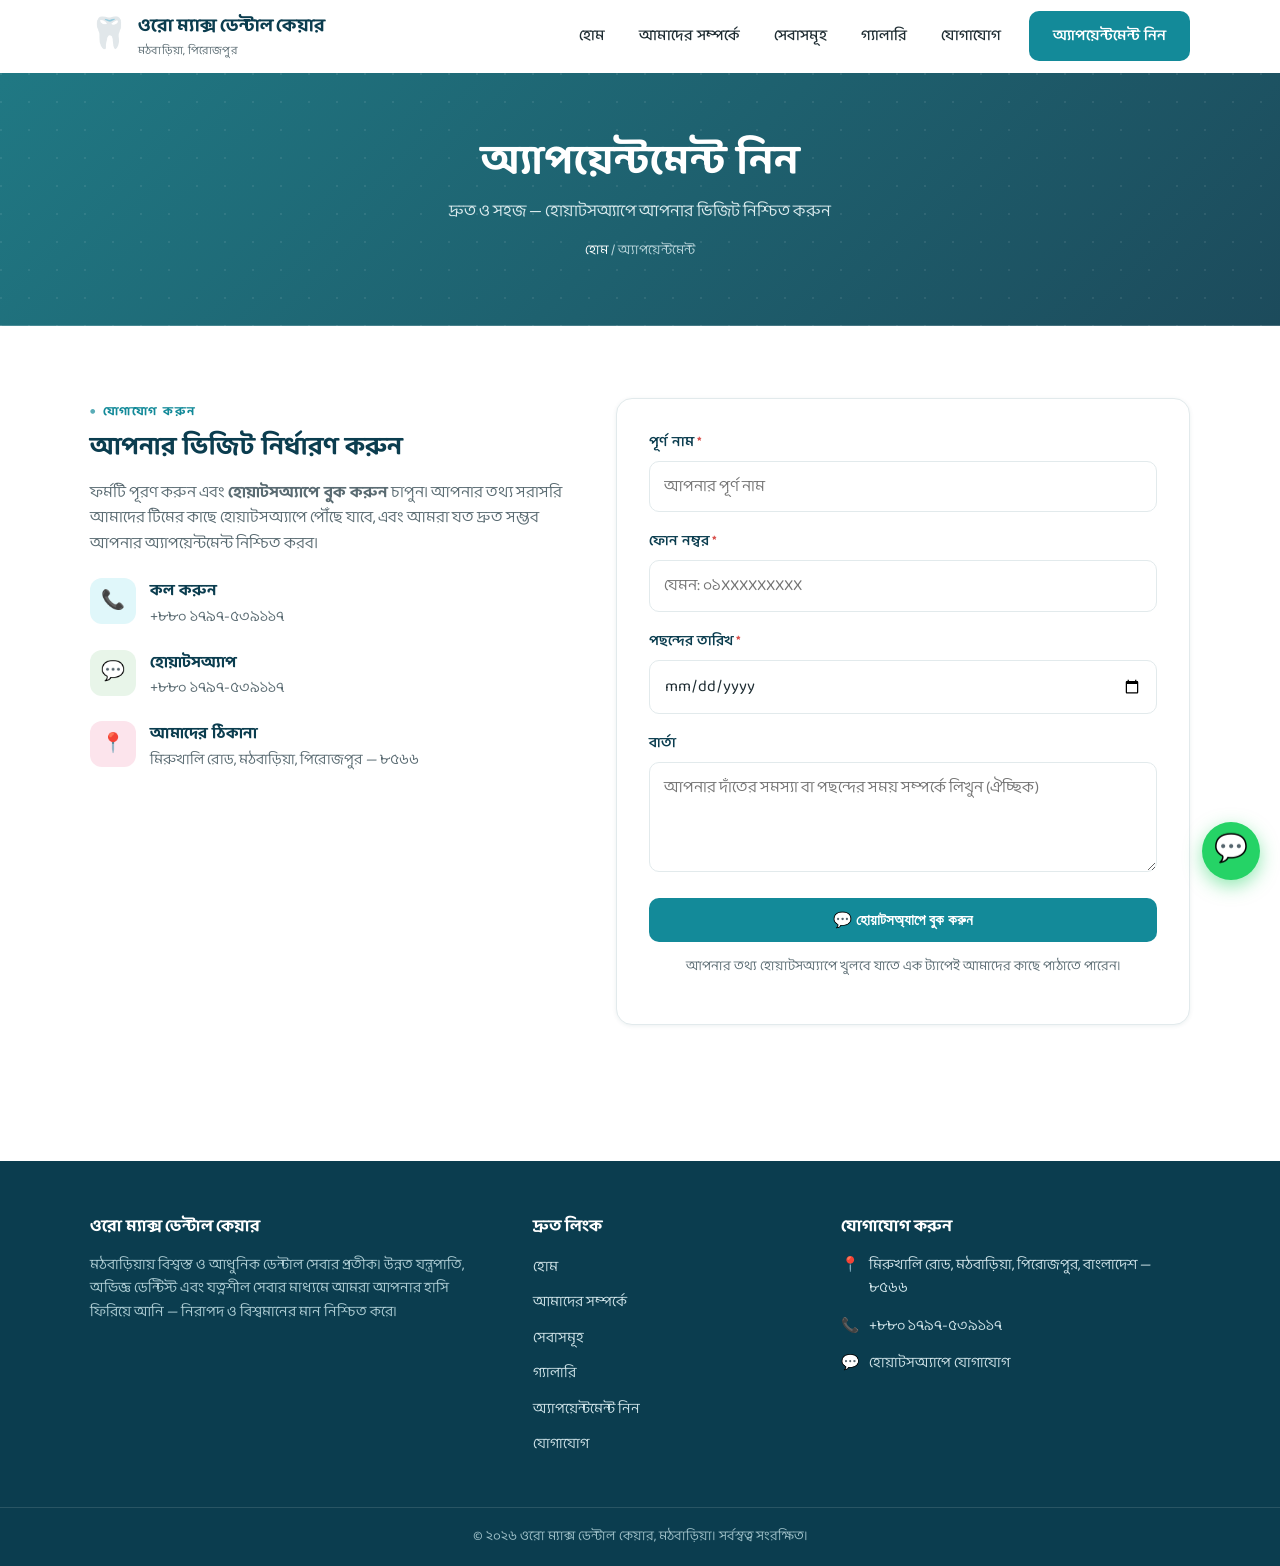
<file: appointment.html>
<!DOCTYPE html>
<html lang="bn">
<head>
  <meta charset="UTF-8" />
  <meta name="viewport" content="width=device-width, initial-scale=1.0" />
  <title>অ্যাপয়েন্টমেন্ট নিন — ওরো ম্যাক্স ডেন্টাল কেয়ার</title>
  <meta name="description" content="ওরো ম্যাক্স ডেন্টাল কেয়ার, মঠবাড়িয়ায় ডেন্টাল অ্যাপয়েন্টমেন্ট নিন। আপনার তথ্য পূরণ করুন এবং হোয়াটসঅ্যাপে তাৎক্ষণিক নিশ্চিত করুন।" />
  <link rel="stylesheet" href="css/style.css" />
</head>
<body data-page="appointment">
  <div data-include="partials/header.html"></div>

  <main>
    <!-- Page banner -->
    <section class="page-banner">
      <div class="container">
        <h1>অ্যাপয়েন্টমেন্ট নিন</h1>
        <p>দ্রুত ও সহজ — হোয়াটসঅ্যাপে আপনার ভিজিট নিশ্চিত করুন</p>
        <div class="breadcrumb"><a href="index.html">হোম</a> / অ্যাপয়েন্টমেন্ট</div>
      </div>
    </section>

    <!-- Booking form -->
    <section class="section">
      <div class="container form-layout">
        <!-- Info side -->
        <div class="form-info">
          <span class="section-eyebrow">যোগাযোগ করুন</span>
          <h2>আপনার ভিজিট নির্ধারণ করুন</h2>
          <p>
            ফর্মটি পূরণ করুন এবং <strong>হোয়াটসঅ্যাপে বুক করুন</strong> চাপুন।
            আপনার তথ্য সরাসরি আমাদের টিমের কাছে হোয়াটসঅ্যাপে পৌঁছে যাবে, এবং
            আমরা যত দ্রুত সম্ভব আপনার অ্যাপয়েন্টমেন্ট নিশ্চিত করব।
          </p>
          <ul class="info-list">
            <li>
              <span class="info-icon" aria-hidden="true">📞</span>
              <span>
                <span class="info-label">কল করুন</span>
                <a class="info-value" href="tel:+8801797539117">+৮৮০ ১৭৯৭-৫৩৯১১৭</a>
              </span>
            </li>
            <li>
              <span class="info-icon" aria-hidden="true">💬</span>
              <span>
                <span class="info-label">হোয়াটসঅ্যাপ</span>
                <a class="info-value" href="https://wa.me/8801797539117" target="_blank" rel="noopener">+৮৮০ ১৭৯৭-৫৩৯১১৭</a>
              </span>
            </li>
            <li>
              <span class="info-icon" aria-hidden="true">📍</span>
              <span>
                <span class="info-label">আমাদের ঠিকানা</span>
                <span class="info-value">মিরুখালি রোড, মঠবাড়িয়া, পিরোজপুর — ৮৫৬৬</span>
              </span>
            </li>
          </ul>
        </div>

        <!-- Form side -->
        <div class="form-card">
          <form id="appointment-form" novalidate>
            <div class="form-group">
              <label for="appt-name">পূর্ণ নাম <span class="req">*</span></label>
              <input type="text" id="appt-name" name="name" class="form-control"
                     placeholder="আপনার পূর্ণ নাম" required />
            </div>

            <div class="form-group">
              <label for="appt-phone">ফোন নম্বর <span class="req">*</span></label>
              <input type="tel" id="appt-phone" name="phone" class="form-control"
                     placeholder="যেমন: ০১XXXXXXXXX" required />
            </div>

            <div class="form-group">
              <label for="appt-date">পছন্দের তারিখ <span class="req">*</span></label>
              <input type="date" id="appt-date" name="date" class="form-control" required />
            </div>

            <div class="form-group">
              <label for="appt-message">বার্তা</label>
              <textarea id="appt-message" name="message" class="form-control"
                        placeholder="আপনার দাঁতের সমস্যা বা পছন্দের সময় সম্পর্কে লিখুন (ঐচ্ছিক)"></textarea>
            </div>

            <button type="submit" class="btn btn-primary">💬 হোয়াটসঅ্যাপে বুক করুন</button>
            <p class="form-note" id="form-status">
              আপনার তথ্য হোয়াটসঅ্যাপে খুলবে যাতে এক ট্যাপেই আমাদের কাছে পাঠাতে পারেন।
            </p>
          </form>
        </div>
      </div>
    </section>
  </main>

  <div data-include="partials/footer.html"></div>

  <script src="js/include.js"></script>
  <script src="js/main.js"></script>
  <script src="js/animate.js"></script>
  <script src="js/appointment.js"></script>
</body>
</html>
</file>
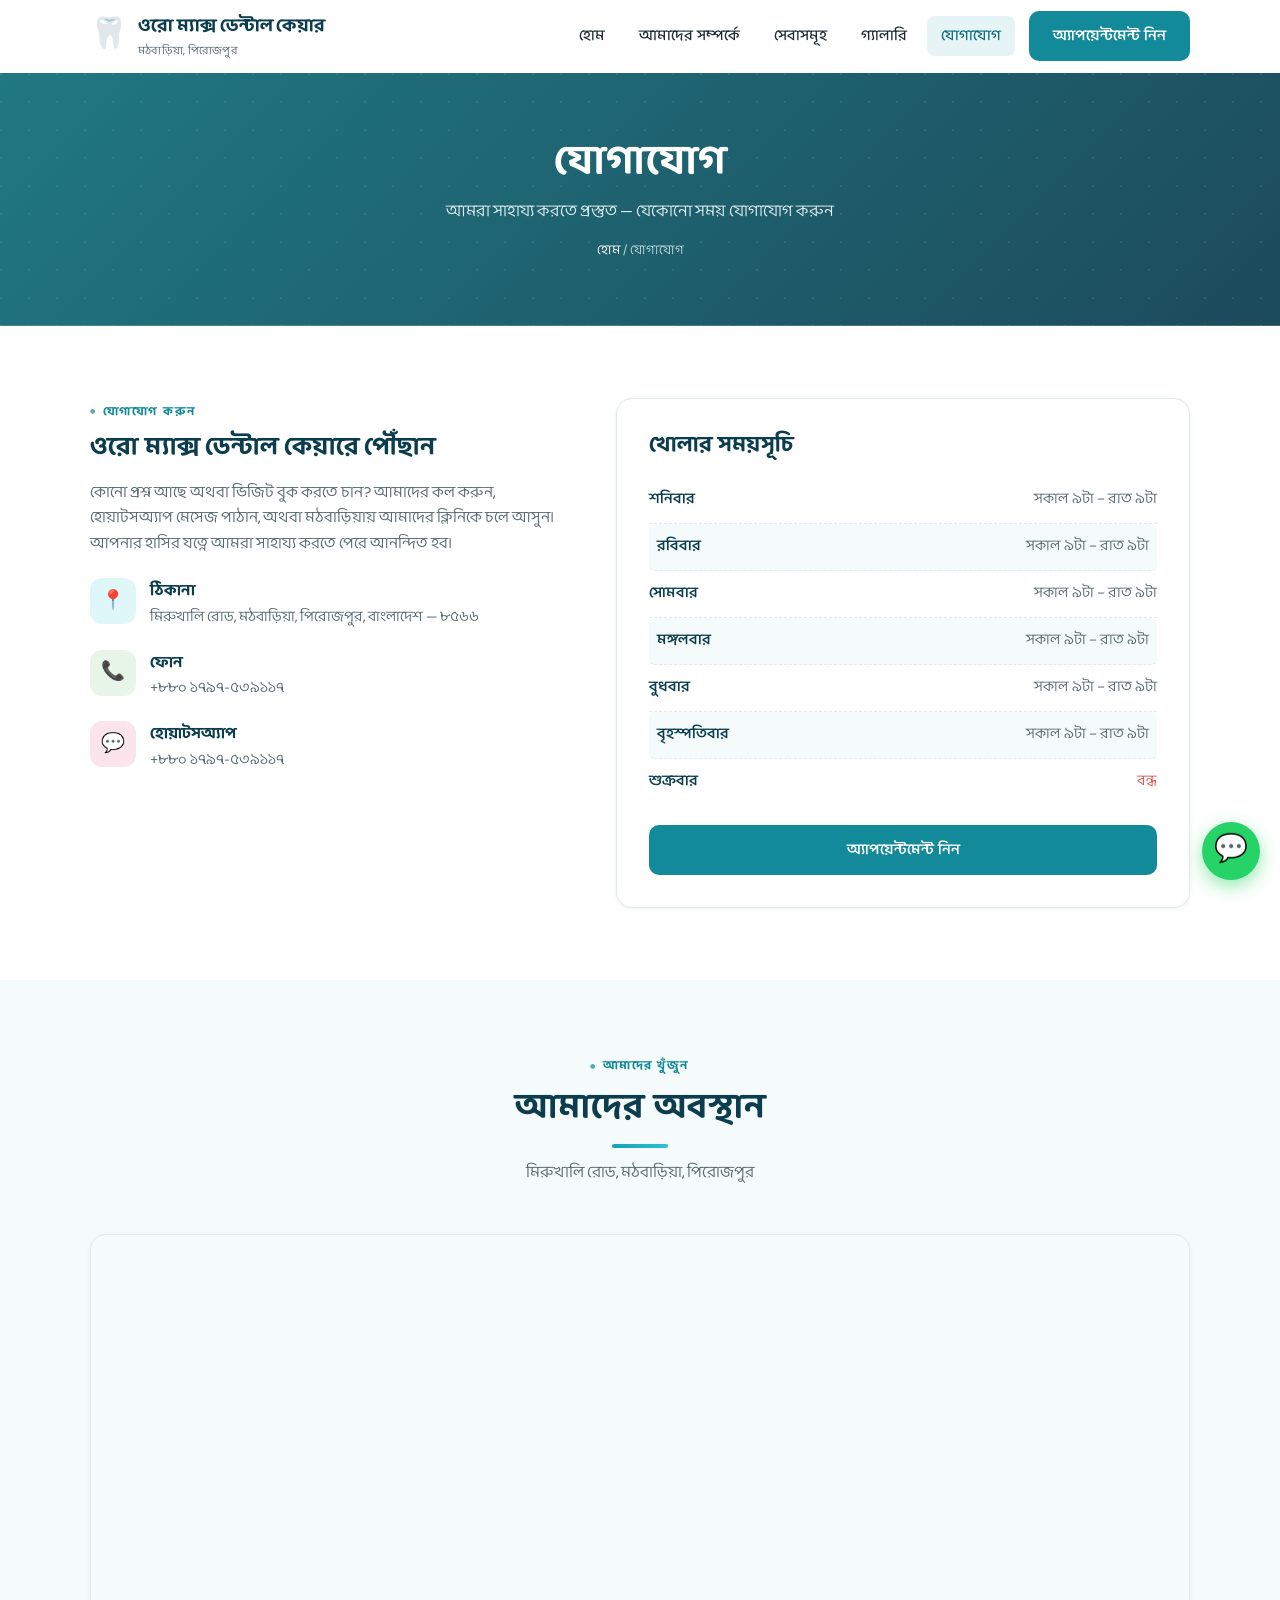
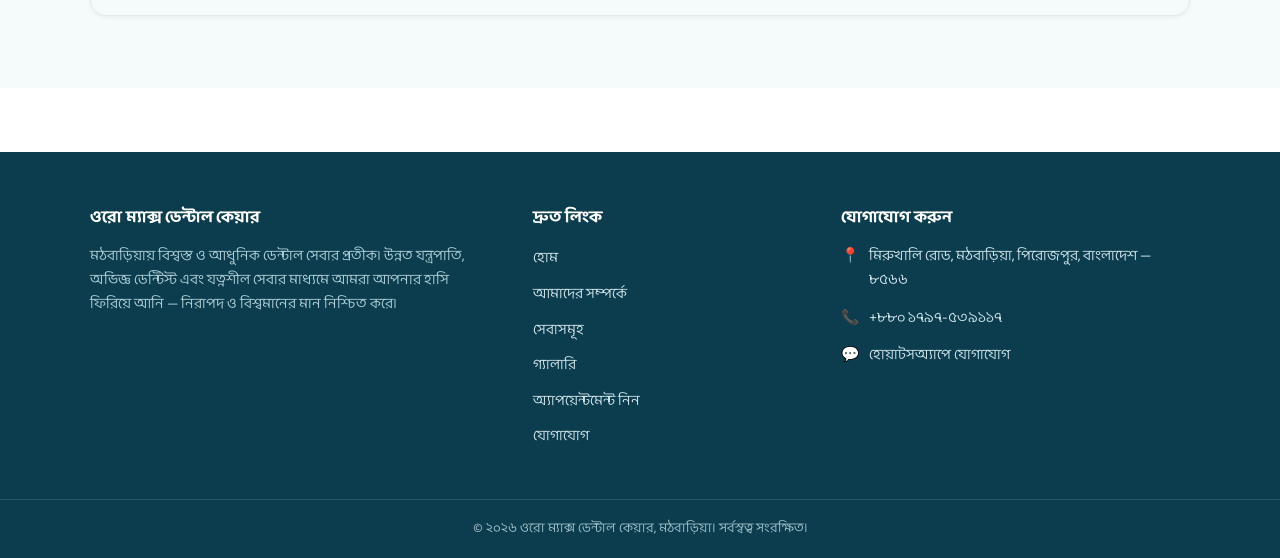
<file: contact.html>
<!DOCTYPE html>
<html lang="bn">
<head>
  <meta charset="UTF-8" />
  <meta name="viewport" content="width=device-width, initial-scale=1.0" />
  <title>যোগাযোগ — ওরো ম্যাক্স ডেন্টাল কেয়ার</title>
  <meta name="description" content="ওরো ম্যাক্স ডেন্টাল কেয়ার, মিরুখালি রোড, মঠবাড়িয়া, পিরোজপুরের সাথে যোগাযোগ করুন। কল করুন, হোয়াটসঅ্যাপ করুন বা ভিজিট করুন। আমাদের অবস্থান ও সময়সূচি দেখুন।" />
  <link rel="stylesheet" href="css/style.css" />
</head>
<body data-page="contact">
  <div data-include="partials/header.html"></div>

  <main>
    <!-- Page banner -->
    <section class="page-banner">
      <div class="container">
        <h1>যোগাযোগ</h1>
        <p>আমরা সাহায্য করতে প্রস্তুত — যেকোনো সময় যোগাযোগ করুন</p>
        <div class="breadcrumb"><a href="index.html">হোম</a> / যোগাযোগ</div>
      </div>
    </section>

    <!-- Contact info + hours -->
    <section class="section">
      <div class="container form-layout">
        <div class="form-info">
          <span class="section-eyebrow">যোগাযোগ করুন</span>
          <h2>ওরো ম্যাক্স ডেন্টাল কেয়ারে পৌঁছান</h2>
          <p>
            কোনো প্রশ্ন আছে অথবা ভিজিট বুক করতে চান? আমাদের কল করুন, হোয়াটসঅ্যাপ
            মেসেজ পাঠান, অথবা মঠবাড়িয়ায় আমাদের ক্লিনিকে চলে আসুন। আপনার হাসির
            যত্নে আমরা সাহায্য করতে পেরে আনন্দিত হব।
          </p>
          <ul class="info-list">
            <li>
              <span class="info-icon" aria-hidden="true">📍</span>
              <span>
                <span class="info-label">ঠিকানা</span>
                <span class="info-value">মিরুখালি রোড, মঠবাড়িয়া, পিরোজপুর, বাংলাদেশ — ৮৫৬৬</span>
              </span>
            </li>
            <li>
              <span class="info-icon" aria-hidden="true">📞</span>
              <span>
                <span class="info-label">ফোন</span>
                <a class="info-value" href="tel:+8801797539117">+৮৮০ ১৭৯৭-৫৩৯১১৭</a>
              </span>
            </li>
            <li>
              <span class="info-icon" aria-hidden="true">💬</span>
              <span>
                <span class="info-label">হোয়াটসঅ্যাপ</span>
                <a class="info-value" href="https://wa.me/8801797539117" target="_blank" rel="noopener">+৮৮০ ১৭৯৭-৫৩৯১১৭</a>
              </span>
            </li>
          </ul>
        </div>

        <!-- Opening hours -->
        <div class="form-card">
          <h2 style="font-size:1.4rem;margin-bottom:18px;">খোলার সময়সূচি</h2>
          <ul class="hours-list">
            <li><span class="day">শনিবার</span><span class="time">সকাল ৯টা – রাত ৯টা</span></li>
            <li><span class="day">রবিবার</span><span class="time">সকাল ৯টা – রাত ৯টা</span></li>
            <li><span class="day">সোমবার</span><span class="time">সকাল ৯টা – রাত ৯টা</span></li>
            <li><span class="day">মঙ্গলবার</span><span class="time">সকাল ৯টা – রাত ৯টা</span></li>
            <li><span class="day">বুধবার</span><span class="time">সকাল ৯টা – রাত ৯টা</span></li>
            <li><span class="day">বৃহস্পতিবার</span><span class="time">সকাল ৯টা – রাত ৯টা</span></li>
            <li><span class="day">শুক্রবার</span><span class="time closed">বন্ধ</span></li>
          </ul>
          <a href="appointment.html" class="btn btn-primary" style="width:100%;margin-top:20px;">অ্যাপয়েন্টমেন্ট নিন</a>
        </div>
      </div>
    </section>

    <!-- Map -->
    <section class="section section-soft">
      <div class="container">
        <div class="section-head">
          <span class="section-eyebrow">আমাদের খুঁজুন</span>
          <h2 class="section-title">আমাদের অবস্থান</h2>
          <p class="section-subtitle">মিরুখালি রোড, মঠবাড়িয়া, পিরোজপুর</p>
        </div>
        <div class="map-embed">
          <iframe
            title="ওরো ম্যাক্স ডেন্টাল কেয়ার অবস্থান"
            src="https://www.google.com/maps?q=Mathbaria%2C%20Pirojpur%2C%20Bangladesh&output=embed"
            loading="lazy" referrerpolicy="no-referrer-when-downgrade"
            allowfullscreen></iframe>
        </div>
      </div>
    </section>
  </main>

  <div data-include="partials/footer.html"></div>

  <script src="js/include.js"></script>
  <script src="js/main.js"></script>
  <script src="js/animate.js"></script>
</body>
</html>
</file>
<file: css/style.css>
/* ============================================================
   Oro Max Dental Care — Global Stylesheet (Bengali)
   Palette: clean white + dental teal/blue
   ============================================================ */

/* ---------- Bengali web font ---------- */
@import url("https://fonts.googleapis.com/css2?family=Baloo+Da+2:wght@400;500;600;700;800&display=swap");

/* ---------- Design tokens ---------- */
:root {
  --teal-700: #0f6e7a;
  --teal-600: #138a99;
  --teal-500: #17a2b8;
  --teal-100: #e6f4f6;
  --blue-900: #0b3d4f;
  --accent: #2cc0d6;

  --text: #1f2d33;
  --text-soft: #5a6b72;
  --bg: #ffffff;
  --bg-soft: #f5fafb;
  --border: #e2eaec;
  --white: #ffffff;
  --whatsapp: #25d366;

  --shadow-sm: 0 1px 4px rgba(11, 61, 79, 0.08);
  --shadow-md: 0 6px 20px rgba(11, 61, 79, 0.12);

  --radius: 10px;
  --radius-lg: 16px;
  --container: 1140px;
  --header-h: 72px;

  --font: "Baloo Da 2", "Hind Siliguri", "Noto Sans Bengali", "Segoe UI", system-ui, -apple-system, Roboto, Helvetica, Arial, sans-serif;
}

/* ---------- Reset / base ---------- */
*,
*::before,
*::after { box-sizing: border-box; }

html { scroll-behavior: smooth; }

body {
  margin: 0;
  font-family: var(--font);
  color: var(--text);
  background: var(--bg);
  line-height: 1.6;
  -webkit-font-smoothing: antialiased;
}

img { max-width: 100%; display: block; }
a { color: var(--teal-600); text-decoration: none; }
a:hover { color: var(--teal-700); }

h1, h2, h3 { line-height: 1.25; color: var(--blue-900); margin-top: 0; }

.container {
  width: 100%;
  max-width: var(--container);
  margin-inline: auto;
  padding-inline: 20px;
}

/* ---------- Buttons ---------- */
.btn {
  display: inline-flex;
  align-items: center;
  justify-content: center;
  gap: 8px;
  padding: 11px 22px;
  border-radius: var(--radius);
  font-weight: 600;
  font-size: 0.95rem;
  border: 2px solid transparent;
  cursor: pointer;
  transition: transform 0.15s ease, background 0.2s ease, color 0.2s ease;
}
.btn:active { transform: translateY(1px); }

.btn-primary {
  background: var(--teal-600);
  color: var(--white);
}
.btn-primary:hover { background: var(--teal-700); color: var(--white); }

.btn-outline {
  background: transparent;
  border-color: var(--teal-600);
  color: var(--teal-600);
}
.btn-outline:hover { background: var(--teal-600); color: var(--white); }

/* ============================================================
   HEADER
   ============================================================ */
.site-header {
  position: sticky;
  top: 0;
  z-index: 1000;
  background: rgba(255, 255, 255, 0.96);
  backdrop-filter: blur(8px);
  border-bottom: 1px solid transparent;
  transition: box-shadow 0.2s ease, border-color 0.2s ease;
}
.site-header.is-scrolled {
  box-shadow: var(--shadow-sm);
  border-bottom-color: var(--border);
}

.header-inner {
  display: flex;
  align-items: center;
  justify-content: space-between;
  min-height: var(--header-h);
  gap: 16px;
}

/* Brand */
.brand {
  display: inline-flex;
  align-items: center;
  gap: 10px;
  color: var(--blue-900);
}
.brand:hover { color: var(--blue-900); }
.brand-icon { font-size: 1.9rem; line-height: 1; }
.brand-text { display: flex; flex-direction: column; }
.brand-name { font-weight: 700; font-size: 1.15rem; letter-spacing: -0.01em; }
.brand-tagline { font-size: 0.72rem; color: var(--text-soft); letter-spacing: 0.02em; }

/* Nav */
.primary-nav .nav-list {
  list-style: none;
  display: flex;
  align-items: center;
  gap: 6px;
  margin: 0;
  padding: 0;
}
.primary-nav a:not(.btn) {
  display: block;
  padding: 8px 14px;
  border-radius: 8px;
  color: var(--text);
  font-weight: 500;
  font-size: 0.95rem;
}
.primary-nav a:not(.btn):hover { background: var(--teal-100); color: var(--teal-700); }
.primary-nav a.is-active:not(.btn) { color: var(--teal-700); background: var(--teal-100); }
.nav-cta { margin-left: 8px; }

/* Hamburger */
.nav-toggle {
  display: none;
  flex-direction: column;
  justify-content: center;
  gap: 5px;
  width: 44px;
  height: 44px;
  background: transparent;
  border: none;
  cursor: pointer;
  padding: 0;
}
.nav-toggle-bar {
  width: 26px;
  height: 3px;
  background: var(--blue-900);
  border-radius: 3px;
  transition: transform 0.25s ease, opacity 0.2s ease;
}
.nav-toggle.is-active .nav-toggle-bar:nth-child(1) { transform: translateY(8px) rotate(45deg); }
.nav-toggle.is-active .nav-toggle-bar:nth-child(2) { opacity: 0; }
.nav-toggle.is-active .nav-toggle-bar:nth-child(3) { transform: translateY(-8px) rotate(-45deg); }

/* Mobile nav */
@media (max-width: 880px) {
  .nav-toggle { display: flex; }
  .primary-nav {
    position: absolute;
    top: var(--header-h);
    left: 0;
    right: 0;
    background: var(--white);
    border-bottom: 1px solid var(--border);
    box-shadow: var(--shadow-md);
    max-height: 0;
    overflow: hidden;
    transition: max-height 0.3s ease;
  }
  .primary-nav.is-open { max-height: 460px; }
  .primary-nav .nav-list {
    flex-direction: column;
    align-items: stretch;
    gap: 2px;
    padding: 12px 20px 20px;
  }
  .primary-nav a:not(.btn) { padding: 12px 14px; }
  .nav-cta { margin: 8px 0 0; }
  .nav-cta .btn { width: 100%; }
}

/* ============================================================
   FOOTER
   ============================================================ */
.site-footer {
  background: var(--blue-900);
  color: #cfe3e8;
  margin-top: 64px;
}
.footer-grid {
  display: grid;
  grid-template-columns: 1.5fr 1fr 1.3fr;
  gap: 40px;
  padding-block: 56px 40px;
}
.footer-heading {
  color: var(--white);
  font-size: 1.05rem;
  margin-bottom: 16px;
}
.footer-about { color: #aecdd4; font-size: 0.92rem; margin: 0; }

.footer-links,
.footer-contact { list-style: none; margin: 0; padding: 0; }
.footer-links li { margin-bottom: 10px; }
.footer-links a { color: #cfe3e8; font-size: 0.92rem; }
.footer-links a:hover { color: var(--accent); }

.footer-contact li {
  display: flex;
  align-items: flex-start;
  gap: 10px;
  margin-bottom: 14px;
  font-size: 0.92rem;
  color: #cfe3e8;
}
.footer-contact a { color: #cfe3e8; }
.footer-contact a:hover { color: var(--accent); }
.footer-contact-icon { flex-shrink: 0; }

.footer-bottom {
  border-top: 1px solid rgba(255, 255, 255, 0.12);
  padding-block: 18px;
  text-align: center;
}
.footer-bottom p { margin: 0; font-size: 0.85rem; color: #9fc0c8; }

@media (max-width: 760px) {
  .footer-grid { grid-template-columns: 1fr; gap: 32px; padding-block: 40px 28px; }
}

/* ============================================================
   FLOATING WHATSAPP BUTTON
   ============================================================ */
.whatsapp-float {
  position: fixed;
  right: 20px;
  bottom: 20px;
  z-index: 1100;
  width: 58px;
  height: 58px;
  border-radius: 50%;
  background: var(--whatsapp);
  display: flex;
  align-items: center;
  justify-content: center;
  box-shadow: 0 6px 18px rgba(37, 211, 102, 0.5);
  transition: transform 0.2s ease;
}
.whatsapp-float:hover { transform: scale(1.08); }
.whatsapp-float-icon { font-size: 1.7rem; line-height: 1; }

/* ============================================================
   ANIMATIONS — scroll-triggered fade/slide-in
   ============================================================ */

/* Initial hidden state — applied by JS after page load */
.animate {
  opacity: 0;
  transform: translateY(30px);
  transition: opacity 0.55s ease, transform 0.55s ease;
}
.animate.from-left  { transform: translateX(-40px); }
.animate.from-right { transform: translateX( 40px); }

/* Visible state toggled by IntersectionObserver */
.animate.is-visible {
  opacity: 1;
  transform: none;
}

/* Stagger siblings inside a grid */
.animate-stagger > * {
  opacity: 0;
  transform: translateY(28px);
  transition: opacity 0.5s ease, transform 0.5s ease;
}
.animate-stagger.is-visible > *:nth-child(1) { transition-delay: 0.05s; }
.animate-stagger.is-visible > *:nth-child(2) { transition-delay: 0.15s; }
.animate-stagger.is-visible > *:nth-child(3) { transition-delay: 0.25s; }
.animate-stagger.is-visible > *:nth-child(4) { transition-delay: 0.35s; }
.animate-stagger.is-visible > *:nth-child(5) { transition-delay: 0.45s; }
.animate-stagger.is-visible > *:nth-child(6) { transition-delay: 0.55s; }
.animate-stagger.is-visible > *:nth-child(7) { transition-delay: 0.65s; }
.animate-stagger.is-visible > *:nth-child(8) { transition-delay: 0.75s; }
.animate-stagger.is-visible > *:nth-child(9) { transition-delay: 0.85s; }
.animate-stagger.is-visible > * {
  opacity: 1;
  transform: none;
}

/* Respect reduced-motion preference */
@media (prefers-reduced-motion: reduce) {
  .animate,
  .animate-stagger > * { transition: none; opacity: 1; transform: none; }
}

/* ============================================================
   PAGE SCAFFOLD HELPERS (placeholder pages for now)
   ============================================================ */
.page-placeholder {
  min-height: 50vh;
  display: flex;
  flex-direction: column;
  align-items: center;
  justify-content: center;
  text-align: center;
  padding: 80px 20px;
  background: var(--bg-soft);
}
.page-placeholder h1 { font-size: 2rem; }
.page-placeholder p { color: var(--text-soft); max-width: 540px; }

/* ============================================================
   SHARED SECTION HELPERS
   ============================================================ */
.section { padding-block: 72px; }
.section-soft { background: var(--bg-soft); }
.section-head { text-align: center; max-width: 640px; margin: 0 auto 48px; }
.section-eyebrow {
  display: inline-block;
  font-size: 0.78rem;
  font-weight: 700;
  letter-spacing: 0.12em;
  text-transform: uppercase;
  color: var(--teal-600);
  margin-bottom: 10px;
}
.section-title { font-size: clamp(1.6rem, 3.5vw, 2.2rem); margin-bottom: 12px; }
.section-subtitle { color: var(--text-soft); margin: 0; font-size: 1.02rem; }

/* ============================================================
   HERO
   ============================================================ */
.hero {
  position: relative;
  background:
    linear-gradient(135deg, rgba(15, 110, 122, 0.92), rgba(11, 61, 79, 0.92)),
    url("https://images.unsplash.com/photo-1606811841689-23dfddce3e95?auto=format&fit=crop&w=1600&q=80") center/cover;
  color: var(--white);
}
.hero-inner {
  display: grid;
  grid-template-columns: 1.1fr 0.9fr;
  align-items: center;
  gap: 48px;
  padding-block: 88px;
}
.hero-eyebrow {
  display: inline-block;
  background: rgba(255, 255, 255, 0.15);
  border: 1px solid rgba(255, 255, 255, 0.25);
  padding: 6px 14px;
  border-radius: 999px;
  font-size: 0.8rem;
  font-weight: 600;
  letter-spacing: 0.04em;
  margin-bottom: 20px;
}
.hero h1 {
  color: var(--white);
  font-size: clamp(2rem, 5vw, 3.1rem);
  margin-bottom: 18px;
}
.hero p { color: #dcecef; font-size: 1.1rem; max-width: 520px; margin: 0 0 30px; }
.hero-actions { display: flex; flex-wrap: wrap; gap: 14px; }
.hero .btn-light { background: var(--white); color: var(--teal-700); }
.hero .btn-light:hover { background: var(--teal-100); color: var(--teal-700); }
.hero .btn-ghost { border-color: rgba(255, 255, 255, 0.7); color: var(--white); }
.hero .btn-ghost:hover { background: rgba(255, 255, 255, 0.15); color: var(--white); }

.hero-stats {
  display: grid;
  grid-template-columns: repeat(3, 1fr);
  gap: 18px;
  background: rgba(255, 255, 255, 0.1);
  border: 1px solid rgba(255, 255, 255, 0.2);
  border-radius: var(--radius-lg);
  padding: 28px;
  backdrop-filter: blur(4px);
}
.hero-stat { text-align: center; }
.hero-stat-num { font-size: 1.8rem; font-weight: 700; color: var(--white); }
.hero-stat-label { font-size: 0.82rem; color: #cfe3e8; }

@media (max-width: 880px) {
  .hero-inner { grid-template-columns: 1fr; gap: 36px; padding-block: 60px; }
  .hero-stats { max-width: 420px; }
}

/* ============================================================
   FEATURES / WHY CHOOSE US
   ============================================================ */
.feature-grid {
  display: grid;
  grid-template-columns: repeat(4, 1fr);
  gap: 24px;
}
.feature-card {
  background: var(--white);
  border: 1px solid var(--border);
  border-radius: var(--radius-lg);
  padding: 28px 24px;
  text-align: center;
  transition: transform 0.2s ease, box-shadow 0.2s ease;
}
.feature-card:hover { transform: translateY(-4px); box-shadow: var(--shadow-md); }
.feature-icon {
  font-size: 2rem;
  width: 64px; height: 64px;
  display: flex; align-items: center; justify-content: center;
  margin: 0 auto 16px;
  background: var(--teal-100);
  border-radius: 50%;
}
.feature-card h3 { font-size: 1.1rem; margin-bottom: 8px; }
.feature-card p { color: var(--text-soft); font-size: 0.92rem; margin: 0; }

@media (max-width: 880px) { .feature-grid { grid-template-columns: repeat(2, 1fr); } }
@media (max-width: 520px) { .feature-grid { grid-template-columns: 1fr; } }

/* ============================================================
   SERVICES PREVIEW
   ============================================================ */
.service-grid {
  display: grid;
  grid-template-columns: repeat(3, 1fr);
  gap: 24px;
}
.service-card {
  background: var(--white);
  border: 1px solid var(--border);
  border-radius: var(--radius-lg);
  padding: 26px 24px;
  transition: transform 0.2s ease, box-shadow 0.2s ease, border-color 0.2s ease;
}
.service-card:hover {
  transform: translateY(-4px);
  box-shadow: var(--shadow-md);
  border-color: var(--teal-500);
}
.service-card .service-icon { font-size: 1.8rem; margin-bottom: 14px; }
.service-card h3 { font-size: 1.12rem; margin-bottom: 8px; }
.service-card p { color: var(--text-soft); font-size: 0.92rem; margin: 0; }
.services-more { text-align: center; margin-top: 40px; }

@media (max-width: 880px) { .service-grid { grid-template-columns: repeat(2, 1fr); } }
@media (max-width: 520px) { .service-grid { grid-template-columns: 1fr; } }

/* ============================================================
   ABOUT PREVIEW (split)
   ============================================================ */
.split {
  display: grid;
  grid-template-columns: 1fr 1fr;
  gap: 48px;
  align-items: center;
}
.split-media img { border-radius: var(--radius-lg); box-shadow: var(--shadow-md); }
.split-body h2 { font-size: clamp(1.6rem, 3.5vw, 2.1rem); margin-bottom: 16px; }
.split-body p { color: var(--text-soft); margin-bottom: 18px; }
.check-list { list-style: none; margin: 0 0 26px; padding: 0; }
.check-list li {
  display: flex; align-items: flex-start; gap: 10px;
  margin-bottom: 12px; color: var(--text);
}
.check-list li::before {
  content: "✓";
  color: var(--white);
  background: var(--teal-500);
  width: 22px; height: 22px; flex-shrink: 0;
  border-radius: 50%;
  display: flex; align-items: center; justify-content: center;
  font-size: 0.8rem; font-weight: 700;
}
@media (max-width: 880px) {
  .split { grid-template-columns: 1fr; gap: 32px; }
  .split-media { order: -1; }
}

/* ============================================================
   CTA BANNER
   ============================================================ */
.cta-banner {
  background: var(--bg);
  border-top: 1px solid var(--border);
  border-bottom: 1px solid var(--border);
  color: var(--text);
  text-align: center;
}
.cta-banner h2 { color: var(--blue-900); font-size: clamp(1.6rem, 4vw, 2.3rem); margin-bottom: 14px; }
.cta-banner p { color: var(--text-soft); max-width: 560px; margin: 0 auto 28px; font-size: 1.05rem; }
.cta-actions { display: flex; flex-wrap: wrap; gap: 14px; justify-content: center; }
.cta-banner .btn-light { background: var(--teal-600); color: var(--white); }
.cta-banner .btn-light:hover { background: var(--teal-700); color: var(--white); }
.cta-banner .btn-ghost { border-color: var(--teal-600); color: var(--teal-600); }
.cta-banner .btn-ghost:hover { background: var(--teal-100); }

/* ============================================================
   SERVICES PAGE EXTRAS
   ============================================================ */
/* How it works steps */
.steps-grid {
  display: grid;
  grid-template-columns: repeat(3, 1fr);
  gap: 24px;
  counter-reset: step;
}
.step-card {
  background: var(--white);
  border: 1px solid var(--border);
  border-radius: var(--radius-lg);
  padding: 32px 24px 28px;
  text-align: center;
  position: relative;
}
.step-card::before {
  counter-increment: step;
  content: counter(step);
  position: absolute;
  top: -18px;
  left: 50%;
  transform: translateX(-50%);
  width: 36px; height: 36px;
  border-radius: 50%;
  background: var(--teal-500);
  color: var(--white);
  font-weight: 700;
  font-size: 0.95rem;
  display: flex; align-items: center; justify-content: center;
}
.step-icon { font-size: 2rem; margin-bottom: 14px; }
.step-card h3 { font-size: 1.1rem; margin-bottom: 8px; }
.step-card p { color: var(--text-soft); font-size: 0.92rem; margin: 0; }
@media (max-width: 760px) { .steps-grid { grid-template-columns: 1fr; gap: 32px; } }

/* Service detail — tags */
.sd-tags { display: flex; flex-wrap: wrap; gap: 6px; margin-top: 10px; }
.sd-tag {
  background: var(--teal-100);
  color: var(--teal-700);
  font-size: 0.75rem;
  font-weight: 600;
  padding: 3px 10px;
  border-radius: 999px;
}

/* FAQ accordion */
.faq-list { max-width: 820px; margin: 0 auto; }
.faq-item {
  border: 1px solid var(--border);
  border-radius: var(--radius);
  margin-bottom: 10px;
  overflow: hidden;
}
.faq-question {
  width: 100%;
  background: var(--white);
  border: none;
  padding: 18px 20px;
  display: flex;
  align-items: center;
  justify-content: space-between;
  gap: 12px;
  cursor: pointer;
  font: 600 1rem var(--font);
  color: var(--blue-900);
  text-align: left;
  transition: background 0.2s;
}
.faq-question:hover { background: var(--bg-soft); }
.faq-chevron {
  flex-shrink: 0;
  width: 22px; height: 22px;
  border-radius: 50%;
  background: var(--teal-100);
  display: flex; align-items: center; justify-content: center;
  font-size: 0.75rem;
  color: var(--teal-700);
  transition: transform 0.3s ease;
}
.faq-item.is-open .faq-chevron { transform: rotate(180deg); }
.faq-answer {
  max-height: 0;
  overflow: hidden;
  transition: max-height 0.35s ease, padding 0.2s;
  padding: 0 20px;
  color: var(--text-soft);
  font-size: 0.95rem;
  line-height: 1.7;
}
.faq-item.is-open .faq-answer { max-height: 300px; padding: 0 20px 18px; }

/* ============================================================
   INNER PAGE BANNER (about / services / gallery / etc.)
   ============================================================ */
.page-banner {
  background-image:
    radial-gradient(circle at 1px 1px, rgba(255,255,255,0.08) 1px, transparent 0),
    linear-gradient(135deg, rgba(15,110,122,0.93), rgba(11,61,79,0.93)),
    url("https://images.unsplash.com/photo-1606811841689-23dfddce3e95?auto=format&fit=crop&w=1600&q=80");
  background-size: 28px 28px, cover, cover;
  background-position: 0 0, center, center;
  color: var(--white);
  text-align: center;
  padding-block: 64px;
}
.page-banner h1 { color: var(--white); font-size: clamp(1.8rem, 4.5vw, 2.6rem); margin-bottom: 10px; }
.page-banner p { color: #dcecef; margin: 0; font-size: 1.05rem; }
.breadcrumb { font-size: 0.85rem; color: #bcd7dd; margin-top: 14px; }
.breadcrumb a { color: var(--white); }

/* ============================================================
   ABOUT PAGE
   ============================================================ */
.mv-grid {
  display: grid;
  grid-template-columns: repeat(2, 1fr);
  gap: 24px;
}
.mv-card {
  background: var(--white);
  border: 1px solid var(--border);
  border-left: 4px solid var(--teal-500);
  border-radius: var(--radius-lg);
  padding: 30px;
}
.mv-card .feature-icon { margin: 0 0 16px; }
.mv-card h3 { font-size: 1.25rem; margin-bottom: 10px; }
.mv-card p { color: var(--text-soft); margin: 0; }
@media (max-width: 760px) { .mv-grid { grid-template-columns: 1fr; } }

/* Team */
.team-grid {
  display: grid;
  grid-template-columns: repeat(3, 1fr);
  gap: 26px;
}
.team-card {
  background: var(--white);
  border: 1px solid var(--border);
  border-radius: var(--radius-lg);
  overflow: hidden;
  text-align: center;
  transition: transform 0.2s ease, box-shadow 0.2s ease;
}
.team-card:hover { transform: translateY(-4px); box-shadow: var(--shadow-md); }
.team-photo { aspect-ratio: 1 / 1; background: var(--teal-100); }
.team-photo img { width: 100%; height: 100%; object-fit: cover; }
.team-body { padding: 20px; }
.team-body h3 { font-size: 1.1rem; margin-bottom: 4px; }
.team-role { color: var(--teal-600); font-weight: 600; font-size: 0.88rem; margin-bottom: 10px; }
.team-body p { color: var(--text-soft); font-size: 0.9rem; margin: 0; }
@media (max-width: 880px) { .team-grid { grid-template-columns: repeat(2, 1fr); } }
@media (max-width: 520px) { .team-grid { grid-template-columns: 1fr; } }
.team-grid--two { grid-template-columns: repeat(2, 1fr); max-width: 760px; margin-inline: auto; }
@media (max-width: 520px) { .team-grid--two { grid-template-columns: 1fr; } }

/* ============================================================
   SERVICES PAGE (detailed list)
   ============================================================ */
.service-list {
  display: grid;
  grid-template-columns: repeat(2, 1fr);
  gap: 24px;
}
.service-detail {
  display: flex;
  gap: 18px;
  background: var(--white);
  border: 1px solid var(--border);
  border-radius: var(--radius-lg);
  padding: 26px;
  transition: transform 0.2s ease, box-shadow 0.2s ease;
}
.service-detail:hover { transform: translateY(-3px); box-shadow: var(--shadow-md); }
.service-detail .sd-icon {
  flex-shrink: 0;
  width: 56px; height: 56px;
  display: flex; align-items: center; justify-content: center;
  background: var(--teal-100);
  border-radius: 14px;
  font-size: 1.6rem;
}
.service-detail h3 { font-size: 1.15rem; margin-bottom: 6px; }
.service-detail p { color: var(--text-soft); font-size: 0.93rem; margin: 0; }
@media (max-width: 760px) { .service-list { grid-template-columns: 1fr; } }

/* ============================================================
   GALLERY PAGE
   ============================================================ */
.gallery-grid {
  display: grid;
  grid-template-columns: repeat(3, 1fr);
  gap: 16px;
}
.gallery-item {
  position: relative;
  border-radius: var(--radius-lg);
  overflow: hidden;
  aspect-ratio: 4 / 3;
  box-shadow: var(--shadow-sm);
}
.gallery-item img {
  width: 100%; height: 100%;
  object-fit: cover;
  transition: transform 0.4s ease;
}
.gallery-item:hover img { transform: scale(1.08); }
.gallery-caption {
  position: absolute;
  inset: auto 0 0 0;
  background: linear-gradient(transparent, rgba(11, 61, 79, 0.85));
  color: var(--white);
  padding: 28px 16px 14px;
  font-size: 0.9rem;
  font-weight: 600;
  opacity: 0;
  transition: opacity 0.3s ease;
}
.gallery-item:hover .gallery-caption { opacity: 1; }
@media (max-width: 880px) { .gallery-grid { grid-template-columns: repeat(2, 1fr); } }
@media (max-width: 520px) { .gallery-grid { grid-template-columns: 1fr; } }

/* ============================================================
   FORMS (appointment / contact)
   ============================================================ */
.form-layout {
  display: grid;
  grid-template-columns: 1fr 1.2fr;
  gap: 48px;
  align-items: start;
}
.form-info h2 { font-size: 1.6rem; margin-bottom: 14px; }
.form-info p { color: var(--text-soft); margin-bottom: 22px; }
.info-list { list-style: none; margin: 0; padding: 0; }
.info-list li {
  display: flex; align-items: flex-start; gap: 14px;
  margin-bottom: 20px;
}
.info-list .info-icon {
  flex-shrink: 0;
  width: 46px; height: 46px;
  display: flex; align-items: center; justify-content: center;
  background: var(--teal-100);
  border-radius: 12px;
  font-size: 1.2rem;
}
.info-list .info-label { font-weight: 700; color: var(--blue-900); display: block; }
.info-list .info-value { color: var(--text-soft); font-size: 0.93rem; }
.info-list a { color: var(--text-soft); }
.info-list a:hover { color: var(--teal-700); }

.form-card {
  background: var(--white);
  border: 1px solid var(--border);
  border-radius: var(--radius-lg);
  padding: 32px;
  box-shadow: var(--shadow-sm);
}
.form-group { margin-bottom: 18px; }
.form-group label {
  display: block;
  font-weight: 600;
  font-size: 0.9rem;
  margin-bottom: 7px;
  color: var(--blue-900);
}
.form-group label .req { color: #d9534f; }
.form-control {
  width: 100%;
  padding: 12px 14px;
  border: 1.5px solid var(--border);
  border-radius: var(--radius);
  font: inherit;
  color: var(--text);
  background: var(--white);
  transition: border-color 0.2s ease, box-shadow 0.2s ease;
}
.form-control:focus {
  outline: none;
  border-color: var(--teal-500);
  box-shadow: 0 0 0 3px var(--teal-100);
}
textarea.form-control { resize: vertical; min-height: 110px; }
.form-note {
  font-size: 0.85rem;
  color: var(--text-soft);
  margin-top: 14px;
  text-align: center;
}
.form-card .btn { width: 100%; }
@media (max-width: 880px) { .form-layout { grid-template-columns: 1fr; gap: 36px; } }

/* Map embed */
.map-embed {
  border-radius: var(--radius-lg);
  overflow: hidden;
  box-shadow: var(--shadow-sm);
  border: 1px solid var(--border);
}
.map-embed iframe { display: block; width: 100%; height: 380px; border: 0; }

/* Hours table */
.hours-list { list-style: none; margin: 0; padding: 0; }
.hours-list li {
  display: flex; justify-content: space-between;
  padding: 11px 0;
  border-bottom: 1px dashed var(--border);
  font-size: 0.94rem;
}
.hours-list li:last-child { border-bottom: none; }
.hours-list .day { color: var(--blue-900); font-weight: 600; }
.hours-list .time { color: var(--text-soft); }
.hours-list .closed { color: #d9534f; }

/* ============================================================
   DOCTOR CARDS (homepage team section + about page)
   Designed for portrait photos with white/transparent backgrounds.
   ============================================================ */
.doctor-grid {
  display: grid;
  grid-template-columns: repeat(2, 1fr);
  gap: 32px;
  max-width: 860px;
  margin-inline: auto;
}
.doctor-card {
  background: var(--white);
  border: 1px solid var(--border);
  border-radius: var(--radius-lg);
  overflow: hidden;
  box-shadow: var(--shadow-sm);
  transition: transform 0.25s ease, box-shadow 0.25s ease;
  display: flex;
  flex-direction: column;
}
.doctor-card:hover {
  transform: translateY(-6px);
  box-shadow: var(--shadow-md);
}

/* Photo container — white bg matches the cut-out portrait style */
.doctor-photo-wrap {
  background: var(--bg-soft);
  border-bottom: 3px solid var(--teal-500);
  display: flex;
  align-items: flex-end;
  justify-content: center;
  height: 300px;
  overflow: hidden;
}
.doctor-photo-wrap img {
  width: 100%;
  height: 100%;
  object-fit: contain;
  object-position: center bottom;
}

/* Info area */
.doctor-body {
  padding: 24px;
  flex: 1;
  display: flex;
  flex-direction: column;
}
.doctor-body h3 {
  font-size: 1.2rem;
  margin-bottom: 4px;
  color: var(--blue-900);
}
.doctor-role {
  color: var(--teal-600);
  font-weight: 700;
  font-size: 0.88rem;
  letter-spacing: 0.02em;
  margin-bottom: 12px;
}
.doctor-bio {
  color: var(--text-soft);
  font-size: 0.93rem;
  line-height: 1.65;
  margin-bottom: 18px;
  flex: 1;
}
.btn-sm {
  padding: 8px 16px;
  font-size: 0.88rem;
}

@media (max-width: 600px) {
  .doctor-grid { grid-template-columns: 1fr; max-width: 420px; }
  .doctor-photo-wrap { height: 260px; }
}

/* ============================================================
   ✨ VISUAL ENHANCEMENTS — animations & richer presentation
   ============================================================ */

/* ---- Scroll progress bar (top of viewport) ---- */
.scroll-progress {
  position: fixed;
  top: 0; left: 0;
  height: 3px;
  width: 0%;
  z-index: 2000;
  background: linear-gradient(90deg, var(--teal-500), var(--accent));
  box-shadow: 0 0 8px rgba(44, 192, 214, 0.6);
  transition: width 0.1s linear;
}

/* ---- Buttons: subtle lift + sheen sweep on hover ---- */
.btn { position: relative; overflow: hidden; }
.btn::after {
  content: "";
  position: absolute;
  top: 0; left: -120%;
  width: 60%; height: 100%;
  background: linear-gradient(120deg, transparent, rgba(255, 255, 255, 0.45), transparent);
  transform: skewX(-20deg);
  transition: left 0.6s ease;
}
.btn:hover::after { left: 140%; }
.btn-primary:hover,
.btn-light:hover { transform: translateY(-2px); box-shadow: 0 8px 20px rgba(19, 138, 153, 0.28); }
.btn-outline:hover { transform: translateY(-2px); }

/* ---- Section title: gradient underline accent ---- */
.section-title { position: relative; }
.section-title::after {
  content: "";
  display: block;
  width: 56px; height: 4px;
  margin: 14px auto 0;
  border-radius: 999px;
  background: linear-gradient(90deg, var(--teal-500), var(--accent));
}

/* ---- Hero: animated decorative blobs + softer depth ---- */
.hero { overflow: hidden; }
.hero-inner { position: relative; z-index: 2; }
.hero-blob {
  position: absolute;
  border-radius: 50%;
  filter: blur(8px);
  opacity: 0.35;
  z-index: 1;
  pointer-events: none;
}
.hero-blob-1 {
  width: 340px; height: 340px;
  top: -90px; right: -70px;
  background: radial-gradient(circle at 30% 30%, rgba(44, 192, 214, 0.9), transparent 70%);
  animation: floatBlob 9s ease-in-out infinite;
}
.hero-blob-2 {
  width: 260px; height: 260px;
  bottom: -80px; left: -60px;
  background: radial-gradient(circle at 30% 30%, rgba(23, 162, 184, 0.8), transparent 70%);
  animation: floatBlob 11s ease-in-out infinite reverse;
}
@keyframes floatBlob {
  0%, 100% { transform: translate(0, 0) scale(1); }
  50%      { transform: translate(20px, 30px) scale(1.12); }
}

/* Pulsing dot on the hero badge */
.hero-eyebrow { position: relative; animation: badgeGlow 3s ease-in-out infinite; }
@keyframes badgeGlow {
  0%, 100% { box-shadow: 0 0 0 0 rgba(255, 255, 255, 0.0); }
  50%      { box-shadow: 0 0 0 5px rgba(255, 255, 255, 0.08); }
}

/* Hero stats: gentle pop-in once visible + lift on hover */
.hero-stats.animate.is-visible .hero-stat {
  animation: statPop 0.5s ease both;
}
.hero-stats.is-visible .hero-stat:nth-child(1) { animation-delay: 0.15s; }
.hero-stats.is-visible .hero-stat:nth-child(2) { animation-delay: 0.30s; }
.hero-stats.is-visible .hero-stat:nth-child(3) { animation-delay: 0.45s; }
@keyframes statPop {
  0%   { opacity: 0; transform: scale(0.6); }
  60%  { opacity: 1; transform: scale(1.08); }
  100% { opacity: 1; transform: scale(1); }
}
.hero-stat { transition: transform 0.2s ease; }
.hero-stat:hover { transform: translateY(-4px); }
.hero-stat:hover .hero-stat-num { color: var(--accent); }
.hero-stat-num { transition: color 0.2s ease; }

/* Curved wave divider at the bottom of the hero */
.hero-wave { position: absolute; left: 0; right: 0; bottom: -1px; z-index: 2; line-height: 0; }
.hero-wave svg { display: block; width: 100%; height: 60px; }

/* ---- Feature cards: top accent grows + icon spring ---- */
.feature-card { position: relative; overflow: hidden; }
.feature-card::before {
  content: "";
  position: absolute;
  top: 0; left: 0; right: 0;
  height: 4px;
  background: linear-gradient(90deg, var(--teal-500), var(--accent));
  transform: scaleX(0);
  transform-origin: left;
  transition: transform 0.35s ease;
}
.feature-card:hover::before { transform: scaleX(1); }
.feature-card:hover { box-shadow: 0 14px 30px rgba(11, 61, 79, 0.14); }
.feature-icon { transition: transform 0.35s cubic-bezier(0.34, 1.56, 0.64, 1), background 0.3s ease; }
.feature-card:hover .feature-icon {
  transform: translateY(-4px) scale(1.1) rotate(-6deg);
  background: linear-gradient(135deg, var(--teal-500), var(--accent));
}

/* ---- Service cards: icon badge + brighter hover ---- */
.service-card .service-icon {
  display: inline-flex; align-items: center; justify-content: center;
  width: 54px; height: 54px;
  border-radius: 14px;
  background: var(--teal-100);
  transition: transform 0.3s ease, background 0.3s ease;
}
.service-card:hover .service-icon {
  transform: rotate(-8deg) scale(1.08);
  background: linear-gradient(135deg, var(--teal-500), var(--accent));
}
.service-card:hover { box-shadow: 0 14px 30px rgba(11, 61, 79, 0.14); }

/* ---- Service detail (services page): icon badge animation ---- */
.service-detail .sd-icon { transition: transform 0.3s ease, background 0.3s ease; }
.service-detail:hover .sd-icon {
  transform: rotate(-6deg) scale(1.08);
  background: linear-gradient(135deg, var(--teal-500), var(--accent));
}

/* ---- Mission/Vision + step cards: lift ---- */
.mv-card { transition: transform 0.2s ease, box-shadow 0.2s ease; }
.mv-card:hover { transform: translateY(-4px); box-shadow: var(--shadow-md); }
.step-card { transition: transform 0.2s ease, box-shadow 0.2s ease; }
.step-card:hover { transform: translateY(-4px); box-shadow: var(--shadow-md); }
.step-icon { transition: transform 0.3s ease; }
.step-card:hover .step-icon { transform: scale(1.15) translateY(-2px); }

/* ---- Doctor cards: photo subtle zoom + accent grow ---- */
.doctor-photo-wrap img { transition: transform 0.4s ease; }
.doctor-card:hover .doctor-photo-wrap img { transform: scale(1.05); }

/* ---- Extra scroll-in variants ---- */
.animate.zoom-in { transform: scale(0.9); }
.animate.zoom-in.is-visible { transform: none; }

@media (prefers-reduced-motion: reduce) {
  .hero-blob,
  .hero-eyebrow,
  .hero-stats.is-visible .hero-stat { animation: none !important; }
  .btn::after { display: none; }
}

/* ============================================================
   VISUAL POLISH — additional enhancements
   ============================================================ */

/* 1. Feature card icon: distinct soft colour per position */
.feature-grid .feature-card:nth-child(1) .feature-icon { background: #e0f7fa; }
.feature-grid .feature-card:nth-child(2) .feature-icon { background: #e8f4fd; }
.feature-grid .feature-card:nth-child(3) .feature-icon { background: #e8f5e9; }
.feature-grid .feature-card:nth-child(4) .feature-icon { background: #fce4ec; }
/* hover gradient override is already set above via .feature-card:hover .feature-icon */

/* 2. Steps connector line */
.steps-grid { position: relative; }
.steps-grid::before {
  content: "";
  position: absolute;
  top: 18px;
  left: calc(16.67% + 18px);
  right: calc(16.67% + 18px);
  height: 2px;
  background: linear-gradient(90deg, var(--teal-500), var(--accent));
  z-index: 0;
}
.step-card { z-index: 1; position: relative; }
@media (max-width: 760px) { .steps-grid::before { display: none; } }

/* 3. CTA banner dot texture */
.cta-banner {
  background-image: radial-gradient(circle, var(--border) 1.5px, transparent 1.5px);
  background-size: 28px 28px;
}

/* 5. Gallery first item spans 2 columns */
.gallery-grid .gallery-item:first-child {
  grid-column: span 2;
  aspect-ratio: 16 / 9;
}
@media (max-width: 520px) {
  .gallery-grid .gallery-item:first-child { grid-column: span 1; aspect-ratio: 4/3; }
}

/* 6. Service detail alternating left border accent */
.service-detail { border-left: 3px solid transparent; }
.service-list .service-detail:nth-child(odd)  { border-left-color: var(--teal-500); }
.service-list .service-detail:nth-child(even) { border-left-color: var(--accent); }

/* 7. Doctor card photo gradient overlay */
.doctor-photo-wrap { position: relative; }
.doctor-photo-wrap::after {
  content: "";
  position: absolute;
  inset: auto 0 0 0;
  height: 50%;
  background: linear-gradient(transparent, rgba(11,61,79,0.06));
  pointer-events: none;
}

/* 8. Mission/Vision card nth-child border colours */
.mv-card:nth-child(1) { border-left-color: var(--teal-600); }
.mv-card:nth-child(2) { border-left-color: var(--accent); }
.mv-card:nth-child(3) { border-left-color: #5c9ea8; }
.mv-card:nth-child(4) { border-left-color: #2a9d8f; }

/* 9. Service preview card arrow hint on hover */
.service-card { position: relative; }
.service-card h3::after {
  content: " →";
  opacity: 0;
  color: var(--teal-500);
  transition: opacity 0.2s ease;
}
.service-card:hover h3::after { opacity: 1; }

/* 10. Hours list zebra striping */
.hours-list li:nth-child(even) { background: var(--bg-soft); padding-inline: 8px; border-radius: 6px; }

/* 11. Info icon colour variants */
.info-list li:nth-child(1) .info-icon { background: #e0f7fa; }
.info-list li:nth-child(2) .info-icon { background: #e8f5e9; }
.info-list li:nth-child(3) .info-icon { background: #fce4ec; }

/* 12. Section eyebrow dot prefix */
.section-eyebrow::before {
  content: "●";
  font-size: 0.5em;
  vertical-align: middle;
  margin-right: 6px;
  opacity: 0.7;
}

/* 13. Story pull-quote */
.story-quote {
  margin: 20px 0 24px;
  padding: 16px 20px;
  border-left: 4px solid var(--teal-500);
  background: var(--teal-100);
  border-radius: 0 var(--radius) var(--radius) 0;
  font-style: italic;
  color: var(--blue-900);
  font-size: 1rem;
  line-height: 1.65;
}

/* 14. FAQ open state highlight */
.faq-item.is-open { background: var(--bg-soft); }
.faq-item.is-open .faq-question { background: var(--teal-100); color: var(--teal-700); }

/* 15. Hero stats inner glow when visible */
.hero-stats {
  transition: box-shadow 0.4s ease;
}
.hero-stats.animate.is-visible {
  box-shadow: 0 0 0 1px rgba(255,255,255,0.25), 0 8px 28px rgba(11,61,79,0.3);
}
</file>
